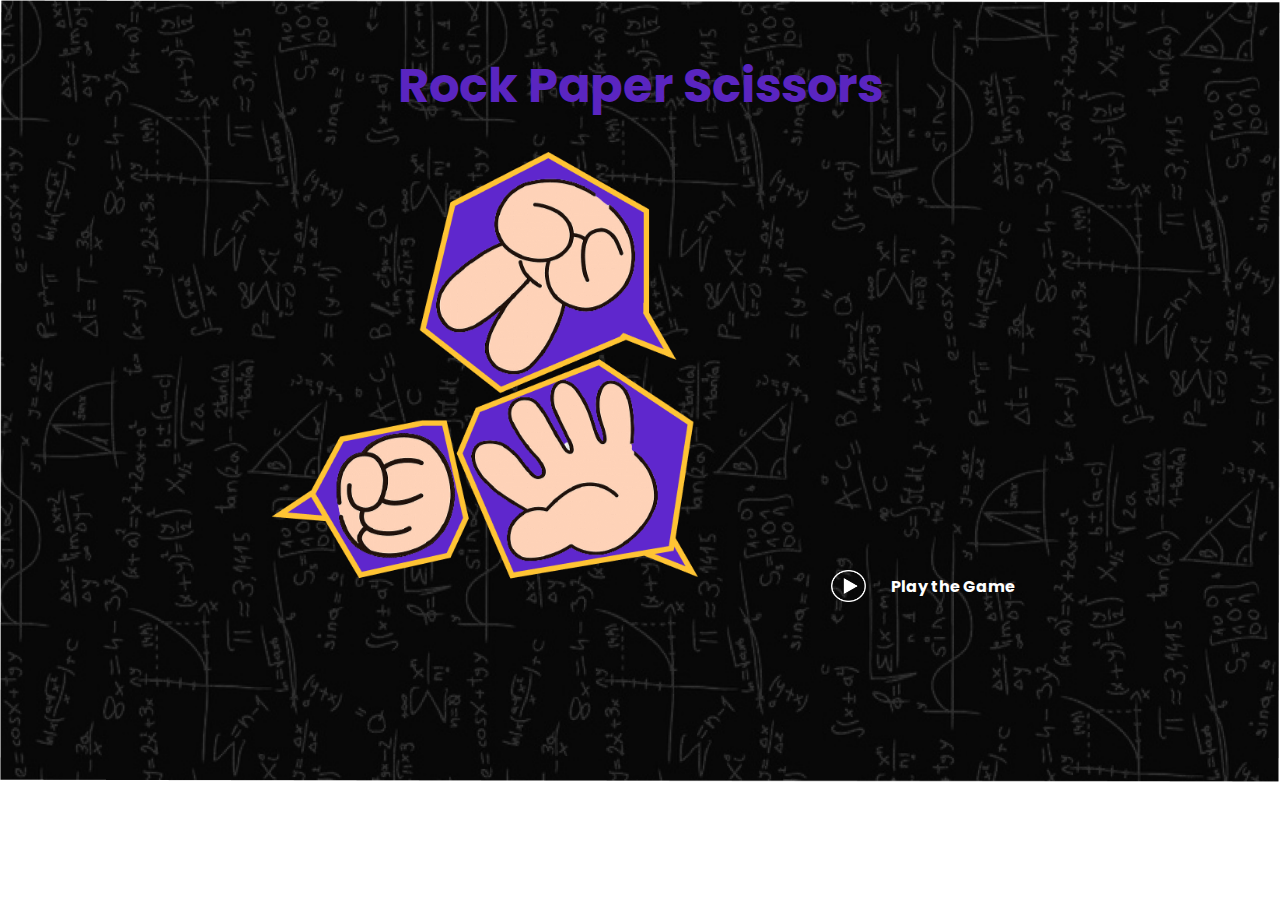
<file: index.html>
<!DOCTYPE html>
<html lang="en">
<head>
    <meta charset="UTF-8">
    <meta http-equiv="X-UA-Compatible" content="IE=edge">
    <meta name="viewport" content="width=device-width, initial-scale=1.0">
    <title>Rock paper scissor</title>
    <link rel="stylesheet" href="./style.css">
</head>
<body>
    <div class="container">
        <h1 id="title">Rock Paper Scissors</h1>
        <div id="section">
            <img src="./assets/game-image.png" alt="" id="hero-img">
            <div id="playGameButton">
                <img src="./assets/play-button.png" alt="" id="play-img">
                <p>Play the Game</p>
            </div>
        </div>
    </div>
</body>
<script src="./app.js"></script>
</html>
</file>
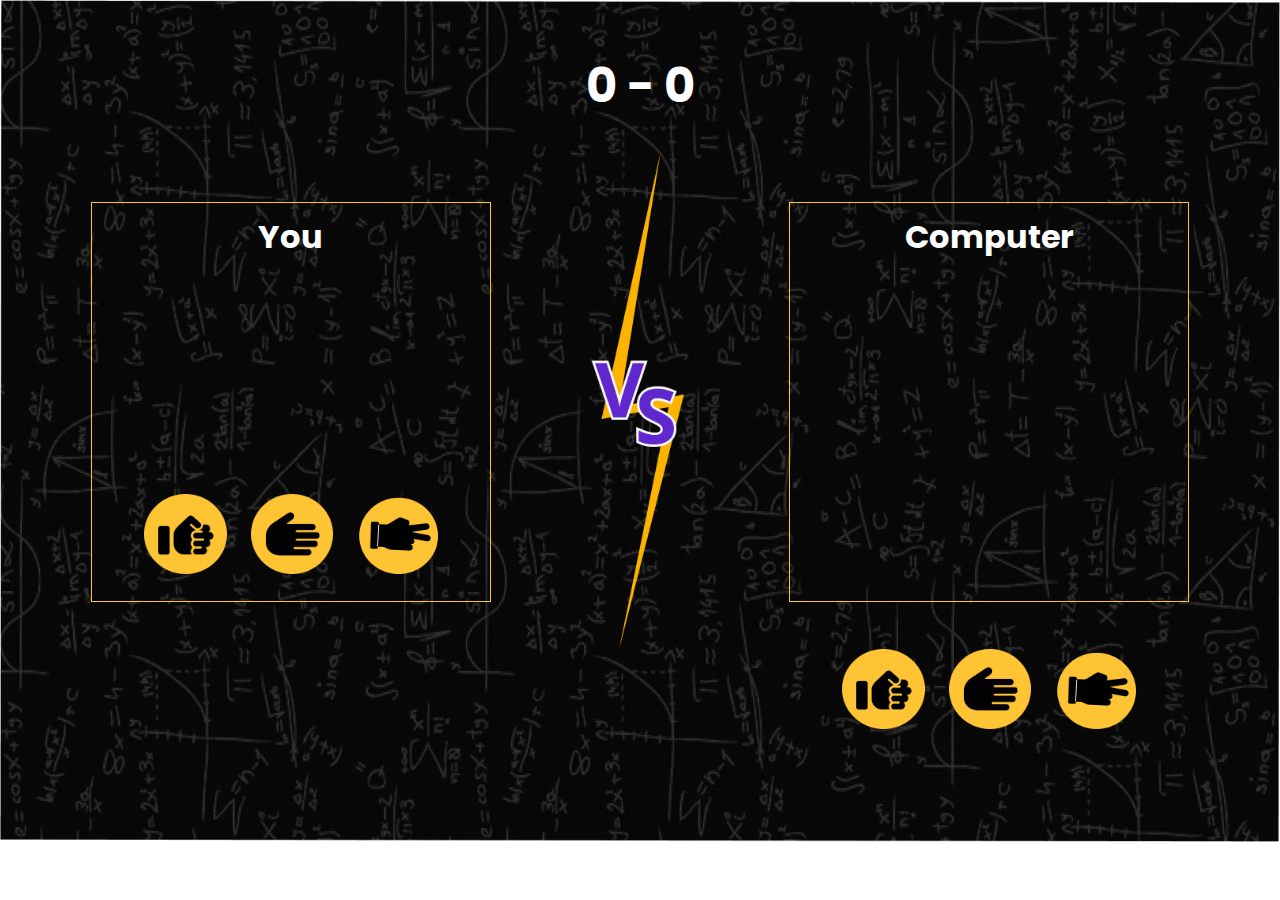
<file: game.html>
<!DOCTYPE html>
<html lang="en">
<head>
    <meta charset="UTF-8">
    <meta http-equiv="X-UA-Compatible" content="IE=edge">
    <meta name="viewport" content="width=device-width, initial-scale=1.0">
    <title>Game page</title>
    <link rel="stylesheet" href="./style.css">
</head>
<body>
    <div class="container">
        <h1 id="score">
            <span id="score-1">0</span> - <span id="score-2">0</span>
        </h1>
        <div class="playground">
            <div id="player" class="play-box">
                <p>You</p>
                <div id="player-hand" class="hand">
                    <!-- <img src="./assets/rock-hand.png" alt="" id="user-rock">
                    <img src="./assets/paper-hand.png" alt="" id="user-paper">
                    <img src="./assets/scissors-hand.png" alt="" id="user-scissor"> -->
                </div>
                <div class="button-holder" id="button-holder">
                    <img src="./assets/rock-logo.png" alt="" class="buttons" id="b1">
                    <img src="./assets/paper-logo.png" alt="" class="buttons" id="b2">
                    <img src="./assets/scissors-logo.png" alt="" class="buttons" id="b3">
                </div>
            </div>
            <img src="./assets/vs.png" alt="" id="vs">
            <div id="comp" class="play-box">
                <p>Computer</p>
                <div id="comp-hand" class="hand">
                    <!-- <img src="" alt="">
                    <img src="" alt="">
                    <img src="" alt=""> -->
                </div>
                <div class="button-holder" id="button-holder">
                    <img src="./assets/rock-logo.png" alt="" class="buttons" id="b1">
                    <img src="./assets/paper-logo.png" alt="" class="buttons" id="b2">
                    <img src="./assets/scissors-logo.png" alt="" class="buttons" id="b3">
                </div>
            </div>
        </div>

        <div id="game-over">
            <h1 id="winnerText">
                <span id="winner"></span> Won the game
            </h1>
            <button id="play-again">Play Again</button>
        </div>
    </div>
</body>
<script src="./script.js"></script>
</html>
</file>
<file: style.css>
@import url('https://fonts.googleapis.com/css2?family=Poppins&display=swap');

*{
    margin: 0;
    padding: 0;
    box-sizing: border-box;
}

body{
    font-family: poppins;
    text-align: center;
    background: url('./assets/bg.png') no-repeat;
    background-size: 100% 120%;
    border: none;
    padding: 50px;
    color: white;
}

#title{
    color: rgb(90, 37, 192);
    font-size: 48px;
    margin-bottom: 30px;
    font-weight: bold;
}

#section{
    display: flex;
    justify-content: space-evenly;
    align-items: flex-end;
    padding: 0 100px;
}

#hero-img{
    height: 450px;
}

#playGameButton{
    display: flex;
    justify-content: center;
    align-items: center;
    font-weight: bold;
    cursor: pointer;
}

#play-img{
    margin-right: 25px;
    height: 32px;
}

#score{
    font-size: 48px;
    font-weight: bold;
    margin-bottom: 30px;
}

.playground{
    display: flex;
    align-items: center;
    justify-content: center;
}

.play-box{
    height: 400px;
    width: 400px;
    border: solid 1px #ffc434;
    text-align: center;
    padding: 10px 0;
}

.play-box p{
    font-weight: bold;
    font-size: 32px;
}

#player{
    display: flex;
    justify-content: space-between;
    align-items: center;
    flex-direction: column;
}

.hand{
    background-size: 100%;
    background-repeat: no-repeat;
    height: 100%;
    width: 100%;
}

.buttons{
    margin:10px;
    height: 80px;
}

#vs{
    height: 500px;
    margin: 0 100px;
}

#game-over{
    display: none;
    margin-top: 50px;
}

#play-again{
    border: none;
    background-color: #ffc434;
    color: white;
    padding: 10px;
    font-weight: bold;
    border-radius: 10px;
    font-size: 18px;
    margin-top: 10px;
}
</file>
